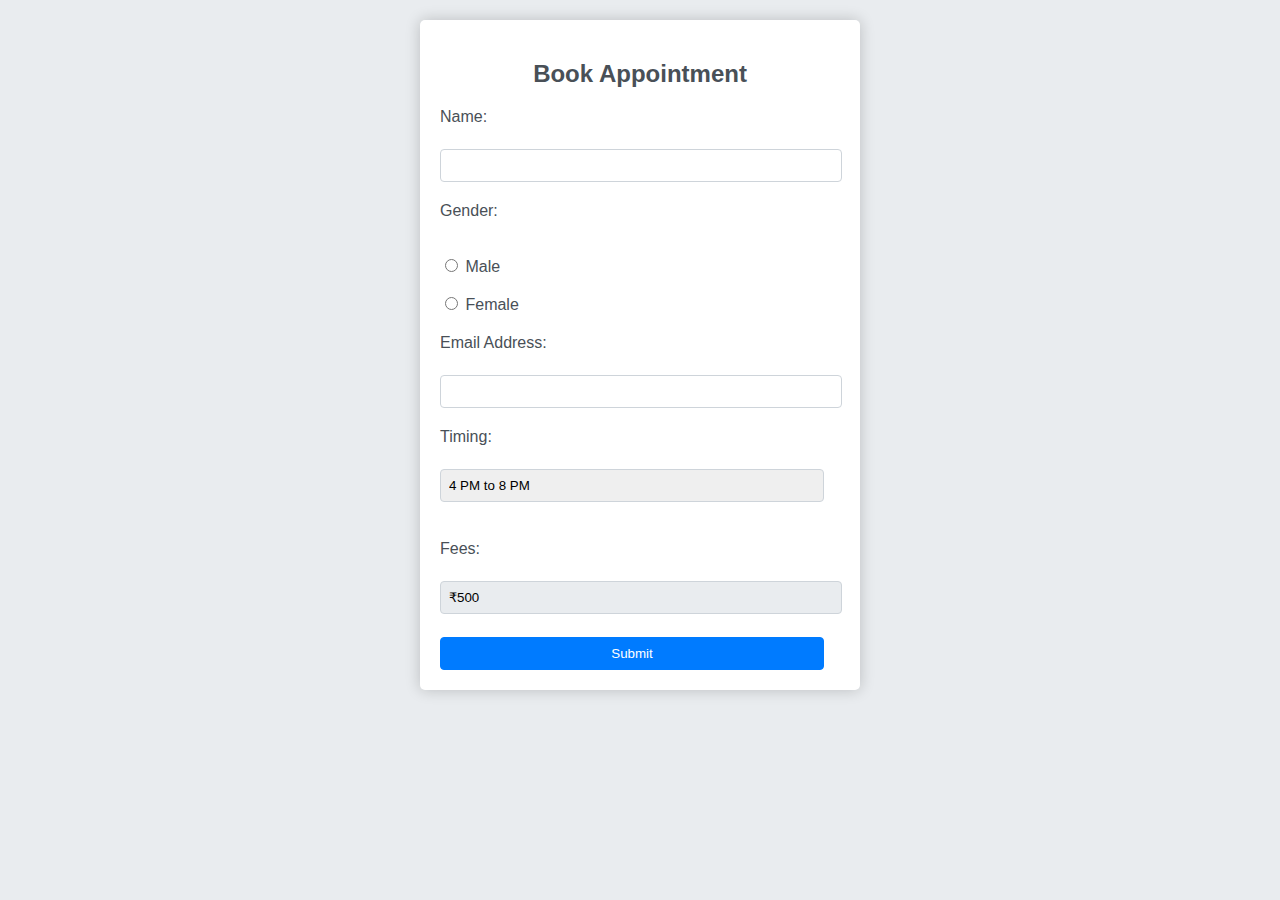
<file: book_Appoinment.html>
<!DOCTYPE html>
<html lang="en">

<head>
  <meta charset="UTF-8">
  <meta name="viewport" content="width=device-width, initial-scale=1.0">
  <meta http-equiv="X-UA-Compatible" content="ie=edge">
  <link rel="stylesheet" href="/assets/css/appointment_Booking.css" type="text/css" media="all" />
  <script src="/assets/js/appointment_Booking.js" type="module"></script>
  <link rel="shortcut icon" href="./favicon.svg" type="image/svg+xml">
  <title>Book Appointment </title>
</head>

<body>
  <link rel="stylesheet" href="/assets/css/appointment_Booking.css" type="text/css" media="all" />
  <script src="/assets/js/appointment_Booking.js" type="module"></script>
  </head>

  <body>
    <section>
      <form action="./pay.html" method="post">
        <h2>Book Appointment</h2>
        <label for="name">Name:</label><br>
        <input type="text" id="name" name="name" required><br>

        <label for="gender">Gender:</label><br>
        <input type="radio" id="male" name="gender" value="male">
        <label for="male">Male</label><br>
        <input type="radio" id="female" name="gender" value="female">
        <label for="female">Female</label><br>

        <label for="email">Email Address:</label><br>
        <input type="email" id="email" name="email" required><br>

        <label for="timing">Timing:</label><br>
        <select id="timing" name="timing">
          <option value="4pm-8pm">4 PM to 8 PM</option>
        </select><br>

        <label for="fees">Fees:</label><br>
        <input type="text" id="fees" name="fees" value="₹500" readonly><br><br>

        <input type="submit" value="Submit">
      </form>
    </section>
  </body>

</html>
</file>
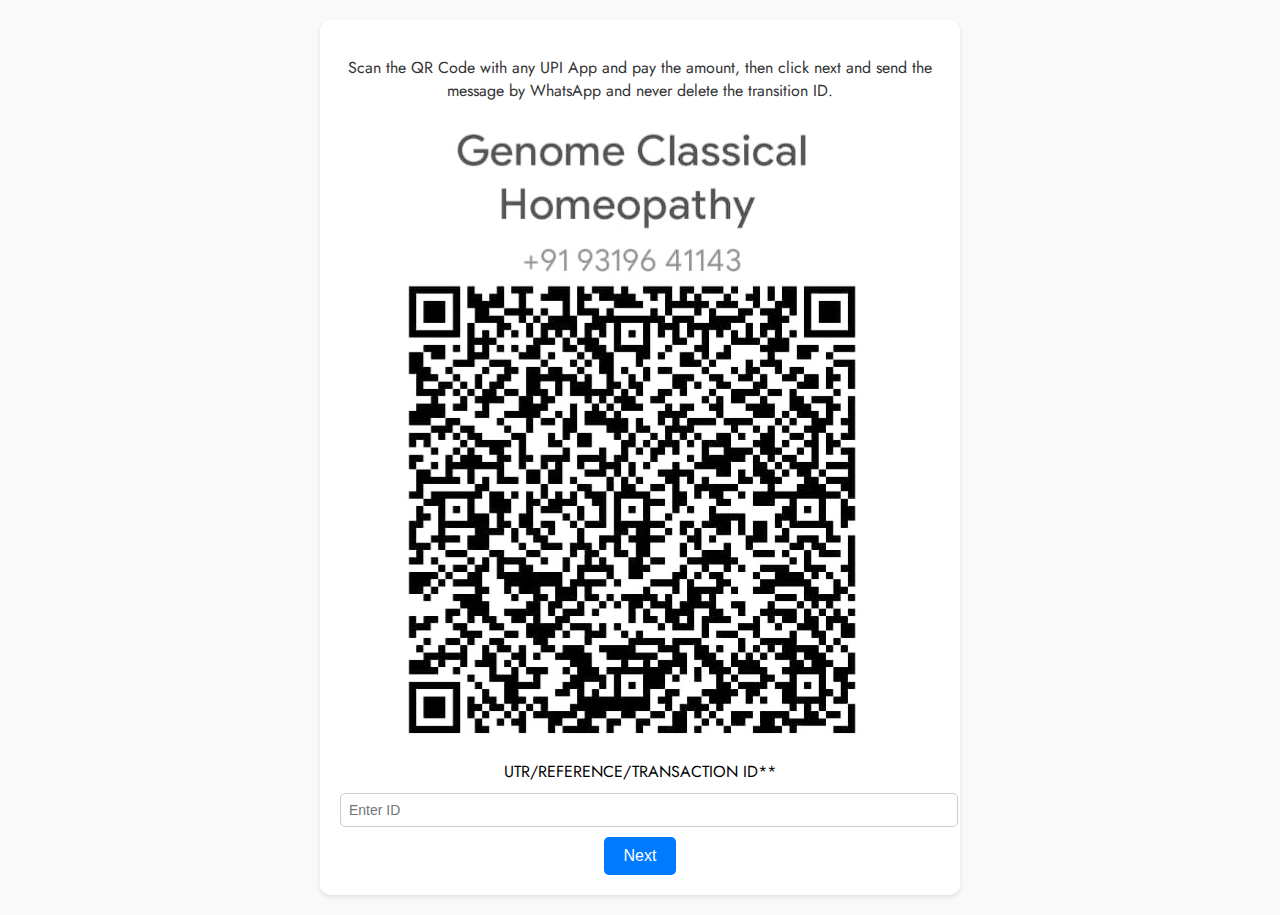
<file: pay.html>
<!DOCTYPE html>
<html>

<head>
  <title>ECOMMERCE WEBSITE DOWNLOAD</title>
  <link rel="preconnect" href="https://fonts.googleapis.com">
  <link rel="preconnect" href="https://fonts.gstatic.com" crossorigin>
  <link href="https://fonts.googleapis.com/css2?family=Jost:wght@500&display=swap" rel="stylesheet">
  <style>
    /* Center elements using CSS */
    body {
      text-align: center;
      font-family: 'Jost', sans-serif;
      background-color: #f9f9f9;
    }

    .qr_code {
      margin: 20px auto;
      padding: 20px;
      background-color: #ffffff;
      border-radius: 10px;
      box-shadow: 0 2px 4px rgba(0, 0, 0, 0.1);
      max-width: 600px;
      /* Limit the width for readability */
    }

    .get_qr,
    .im {
      margin: 10px auto;
      max-width: 100%;
      height: auto;
      display: block;
      /* Center images horizontally */
    }

    .id {
      margin: 10px auto;
      padding: 8px;
      border: 1px solid #ccc;
      border-radius: 5px;
      width: 100%;
      font-size: 14px;
    }

    .download_now {
      background-color: #007bff;
      color: #ffffff;
      border: none;
      border-radius: 5px;
      padding: 10px 20px;
      font-size: 16px;
      cursor: pointer;
      transition: background-color 0.3s ease;
    }

    .download_now:hover {
      background-color: #0056b3;
    }

    p {
      font-size: 16px;
      color: #333;
    }
  </style>
  <script src="https://ajax.googleapis.com/ajax/libs/jquery/3.6.4/jquery.min.js"></script>
  <script src="assets/js/pay.js"></script>
</head>

<body>
  <section>
    <div class="qr_code">
      <p>Scan the QR Code with any UPI App and pay the amount, then click next and send the message by WhatsApp and never delete the transition ID.</p>
      <img src="/assets/images/Qrrr.jpg" alt="QR CODE" class="get_qr">
      <div class="flex">
        <form>
          <label for="transaction_id">UTR/REFERENCE/TRANSACTION ID**</label>
          <input type="text" id="transaction_id" name="transaction_id" placeholder="Enter ID" class="id" required>
      </div>
      <button type="submit" class="download_now" onsubmit="sendMessage()">Next</button>
      </form>
    </div>
  </section>
</body>

</html>
</file>
<file: assets/css/appointment_Booking.css>
body {
  font-family: 'Segoe UI', Tahoma, Geneva, Verdana, sans-serif;
  background-color: #e9ecef;
  margin: 0;
  padding: 20px;
}

h2,
p {
  color: #495057;
  text-align: center;
}

form {
  background-color: #fff;
  padding: 20px;
  border-radius: 5px;
  box-shadow: 0 0 15px rgba(0, 0, 0, 0.2);
  max-width: 400px;
  margin: auto;
}

label {
  display: block;
  margin-top: 20px;
  color: #495057;
}

input[type="text"],
input[type="tel"],
input[type="email"],
select,
input[type="submit"] {
  width: calc(100% - 16px);
  padding: 8px;
  margin-top: 5px;
  border-radius: 4px;
  border: 1px solid #ced4da;
}

input[type="submit"] {
  background-color: #007bff;
  color: white;
  border-color: #007bff;
}

input[type="submit"]:hover {
  background-color: #0069d9;
}

input[type="radio"] {
  margin-top: -3px;
}

input[readonly] {
  background-color: #e9ecef;
  /* To indicate that the field is read-only */
}

/* Additional styles */
input[type="radio"]+label {
  display: inline-block;
  /* Aligns radio buttons with their labels */
  margin-right: 10px;
  /* Spacing between radio button options */
}

select {
  display: block;
  /* Ensures select dropdown takes full width */
  appearance: none;
  /* Removes default styling of select dropdown */
  background-image: url('data:image/svg+xml;charset=US-ASCII,<svg width="12" height="12" viewBox="0 ...');
  /* Custom dropdown arrow */
  background-repeat: no-repeat;
  background-position-x: calc(100% - 10px);
  background-position-y: center;
}
</file>
